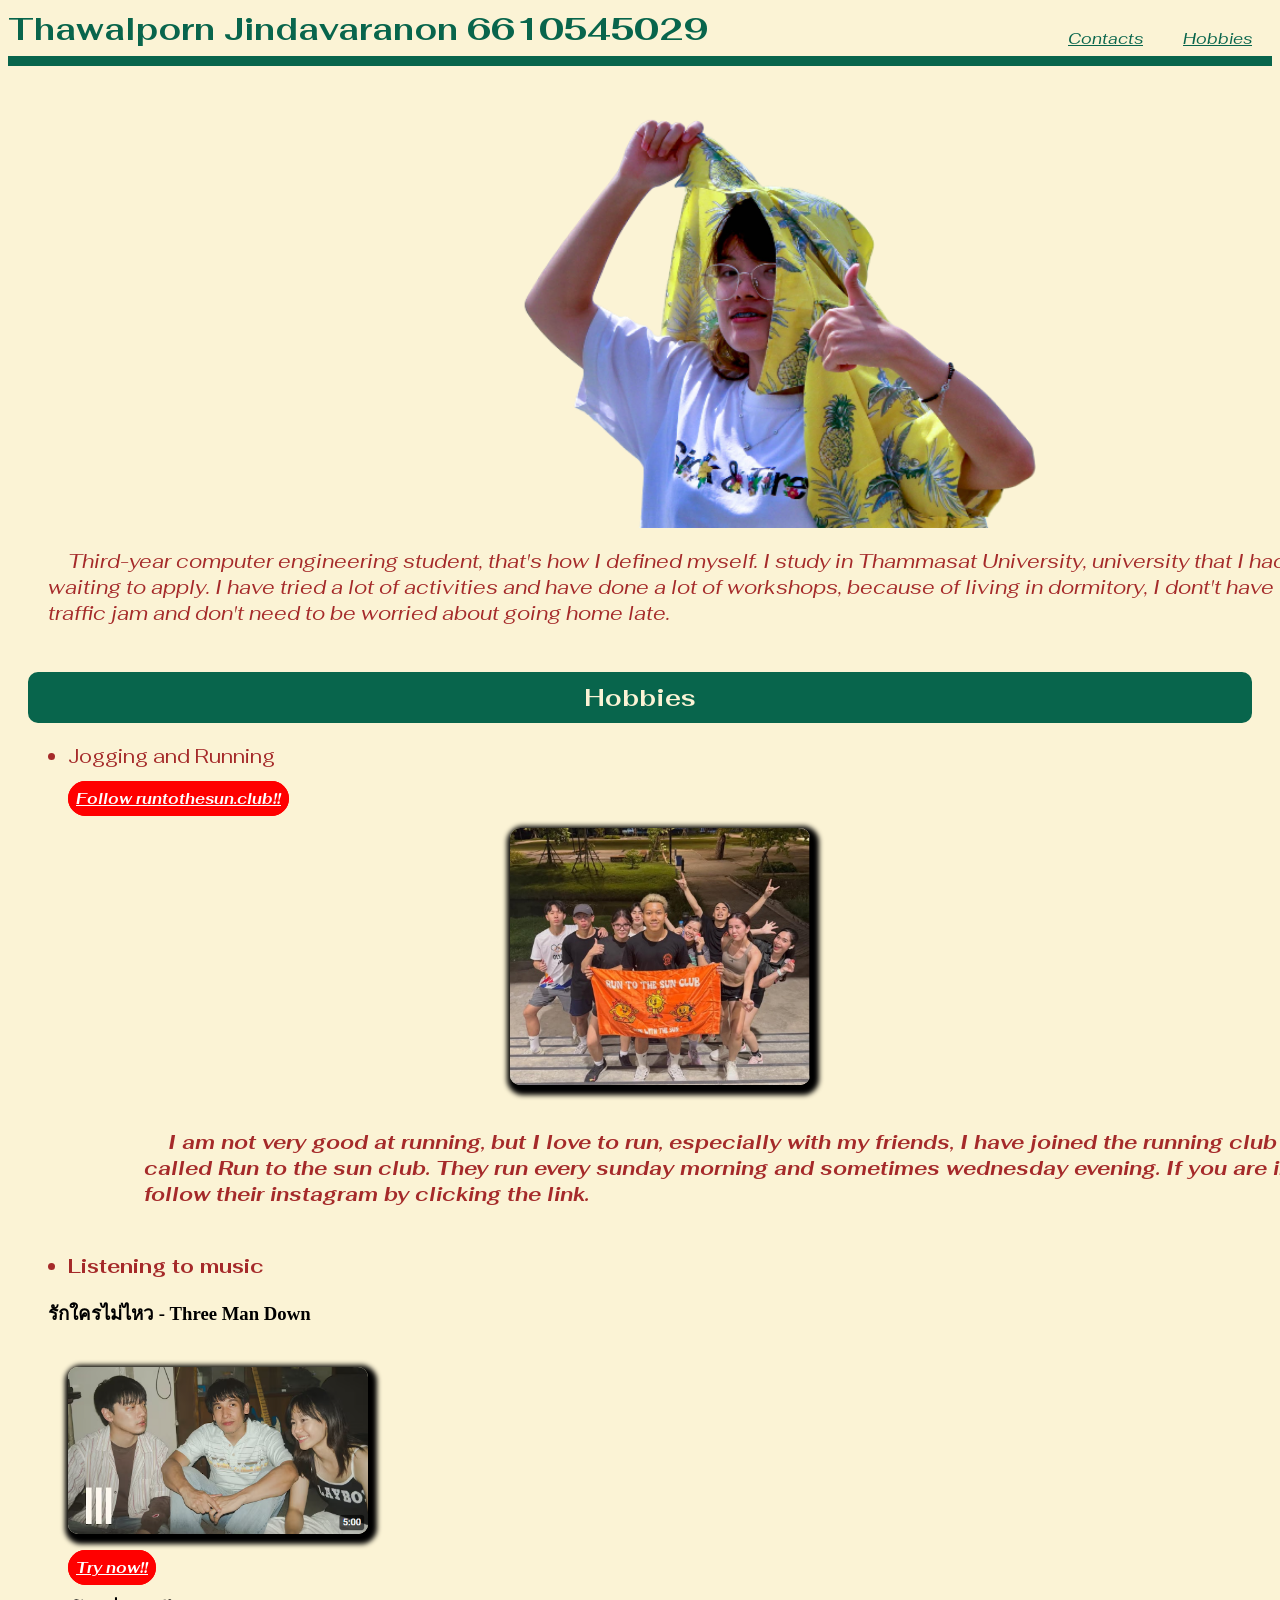
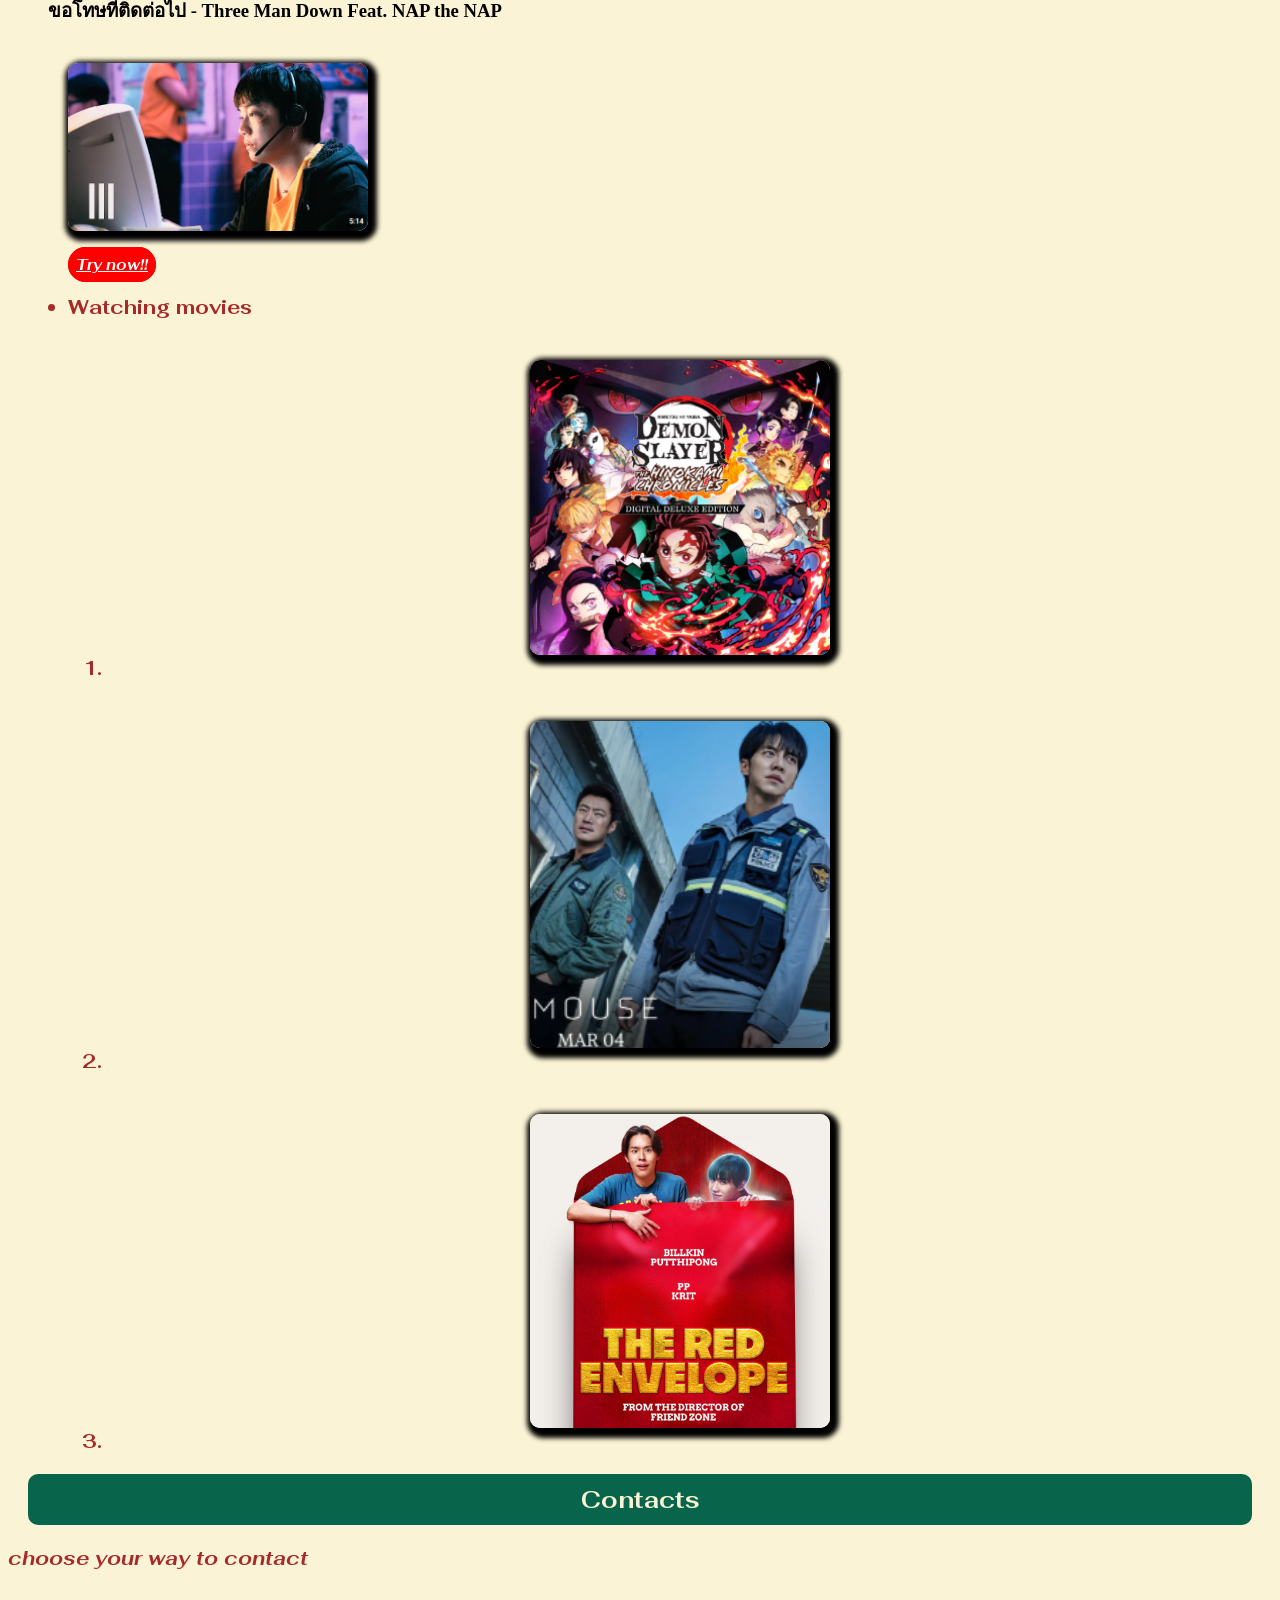
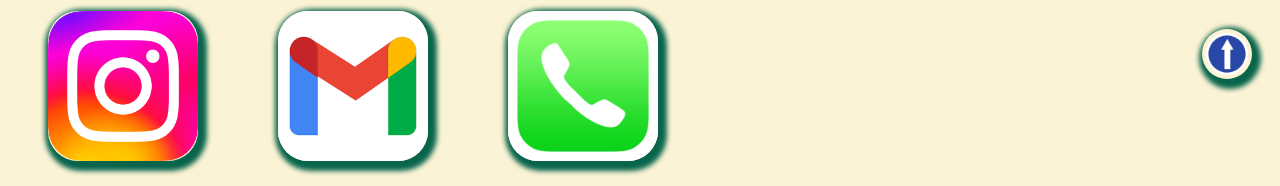
<file: index.html>
<!DOCTYPE html>
<html lang="en">
<head>
    <meta charset="UTF-8">
    <meta name="viewport" content="width=device-width, initial-scale=1.0">
    <title>Thawalporn Jindavaranon</title>
    <link href="./style.css" type="text/css" rel="stylesheet">
</head>
<body style="background-color: #FBF3D5";>
    <h1 id="first" class="alignleft">Thawalporn Jindavaranon 6610545029</h1>
    <a class="alignright" href="#hobbies-1">Hobbies</a>
    <a class="alignright" href="#contact-1">Contacts</a>
    <br>
    <h6></h6>
    <img align="center" src="picture/mypic2.png">
    <pre class="center" align="left">
            Third-year computer engineering student, that's how I defined myself. I study in Thammasat University, university that I had always been 
        waiting to apply. I have tried a lot of activities and have done a lot of workshops, because of living in dormitory, I dont't have to face 
        traffic jam and don't need to be worried about going home late.
    </pre>
    <h2 id="hobbies-1">Hobbies</h2>
        <ul>
            <li>Jogging and Running</li>
            <div><b><a href="https://www.instagram.com/runtothesun.club?utm_source=ig_web_button_share_sheet&igsh=ZDNlZDc0MzIxNw==" >Follow runtothesun.club!!</a></div>
            <div align="center"><img src="picture/running.png"></div>
            <pre align="left">
                    I am not very good at running, but I love to run, especially with my friends, I have joined the running club of my university 
                called Run to the sun club. They run every sunday morning and sometimes wednesday evening. If you are interested, you can 
                follow their instagram by clicking the link.
            </pre>
            <li>Listening to music</li>
            <h3>รักใครไม่ไหว - Three Man Down</h3>
            <div><img src="picture/Screenshot 2025-08-23 220752.png"></div>
            <div><b><a href="https://youtu.be/F_v_Qj6watw?si=b4OgVFTu445hTUj-" >Try now!!</a></b></div>
            <h3>ขอโทษที่ติดต่อไป - Three Man Down Feat. NAP the NAP</h3>
            <div><img src="picture/Screenshot 2025-08-23 222334.png"></div>
            <div><b><a href="https://youtu.be/SPb4lpamYC0?si=ZEBz4JP7C9hZ8pXy" >Try now!!</a></b></div>
            
            <li>Watching movies</li>
            <ol align="center">
                <li><div><img src="picture/Screenshot 2025-08-24 230447.png"></div></li>
                <li><div><img src="picture/Screenshot 2025-08-24 230548.png"></div></li>
                <li><div><img src="picture/Screenshot 2025-08-24 231021.png"></div></li>
            </ol>
        </ul>
    <h2 id="contact-1">Contacts</h2> 
    <pre>choose your way to contact</pre>
    <div class="alignleft"><a href="https://www.instagram.com/yxmor_/"><img src="picture/Instagram_logo_2022.svg.webp"></a></div>
    <div class="alignleft"><a href="mailto:thawalporn2548@gmail.com"><img src="picture/images.png"></a></div>
    <div class="alignleft"><a href="tel:0922679101"><img src="picture/844e8cd4ab26c82286238471f0e5a901.jpg"></a></div>
    <br>
    <a href="#first"><img align="right" src="picture/7762818.png"></a>
</body>
</html>
</file>
<file: style.css>
@import url('https://fonts.googleapis.com/css2?family=Fahkwang:ital,wght@0,200;0,300;0,400;0,500;0,600;0,700;1,200;1,300;1,400;1,500;1,600;1,700&display=swap');

.alignleft {
	float: left;
    display: inline-block;
}
.alignright {
	float: right;
    display: inline-block;
}
.aligncenter {
    float: center;
}
h1{
    font-family: "Fahkwang";
    color: #08654c;
    margin: 0px;
}
a{
    font-family: "Fahkwang";
    font-style:italic;
    color: #08654c;
    margin: 0px;
    margin: 20px;

}
h6{
    border-style: solid;
    border-width: 5px;
    border-color: #08654c;
    background-color: #08654c;
    margin-top: 30px;
}
img{
    width: 1200px;
    filter: drop-shadow();
    color: black;
}
pre{
    font-family: "Fahkwang";
    font-size: 20px;
    font-style: italic;
    color: brown;
}
h2{
    font-family: "Fahkwang";
    color: #FBF3D5;
    border-radius: 10px;
    border-style: solid;
    border-color: #08654c;
    background-color: #08654c;
    border-width: 10px;
    margin: 20px;
    text-align: center;
}
li{
    font-family: "Fahkwang";
    color: brown;
    font-size: 20px;
    margin: 20px;
}
div > img{
    width: 300px;
    margin: 20px;
    border-radius: 10px;
    margin: 20px;
    box-shadow: 3px 4px 5px 6px rgb(0, 0, 0);
}
div > a > img{
    width: 150px;
    margin: 20px;
    border-radius: 30px;
    box-shadow: 3px 4px 5px 6px #08654c;
}
a > img{
    width: 50px;
    margin: 20px;
    border-radius: 30px;
    box-shadow: 3px 4px 5px 6px #08654c;
}
div > b > a{
    text-align: center;
    font-size: 15px;
    font-family: "Fahkwang";
    color: rgb(255, 255, 255);
    border-radius: 20px;
    border-width: 8px;
    border-style: solid;
    border-color: red;
    background-color: red;
    margin: 20px;
}
</file>
